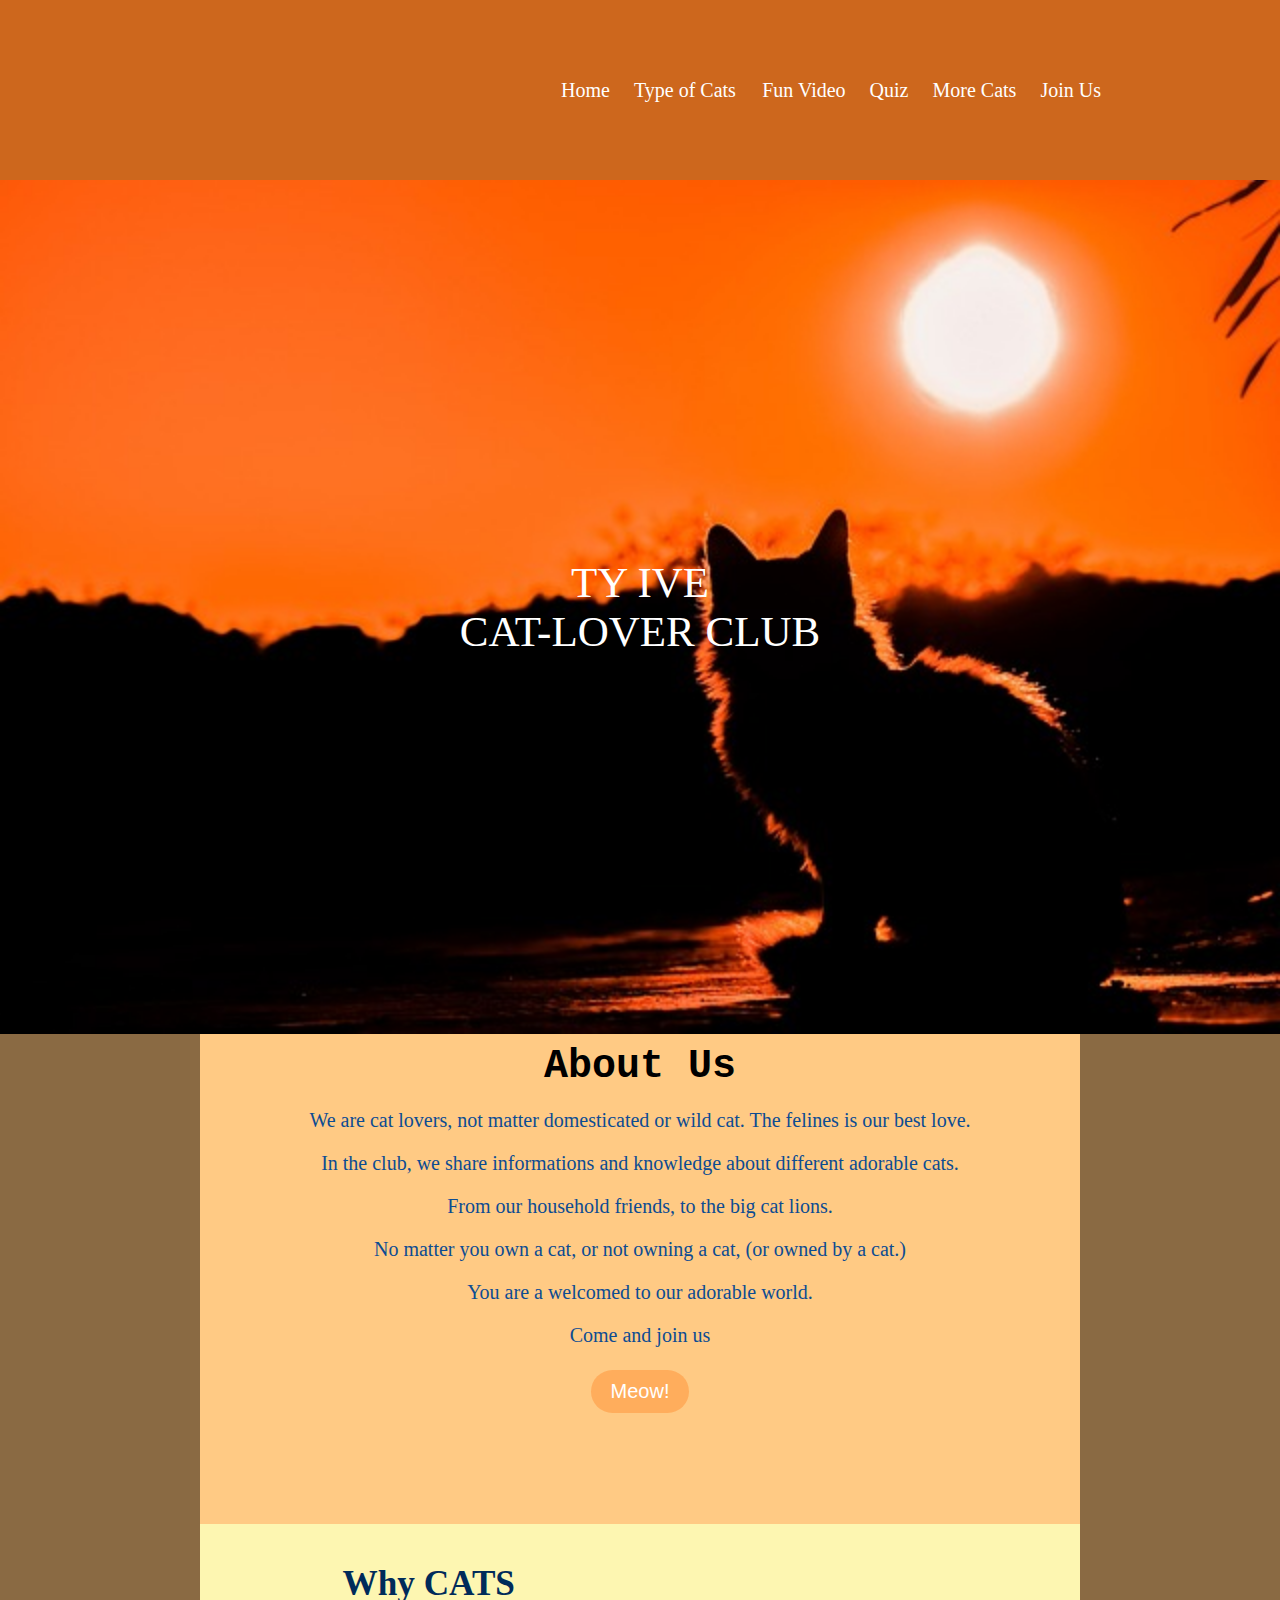
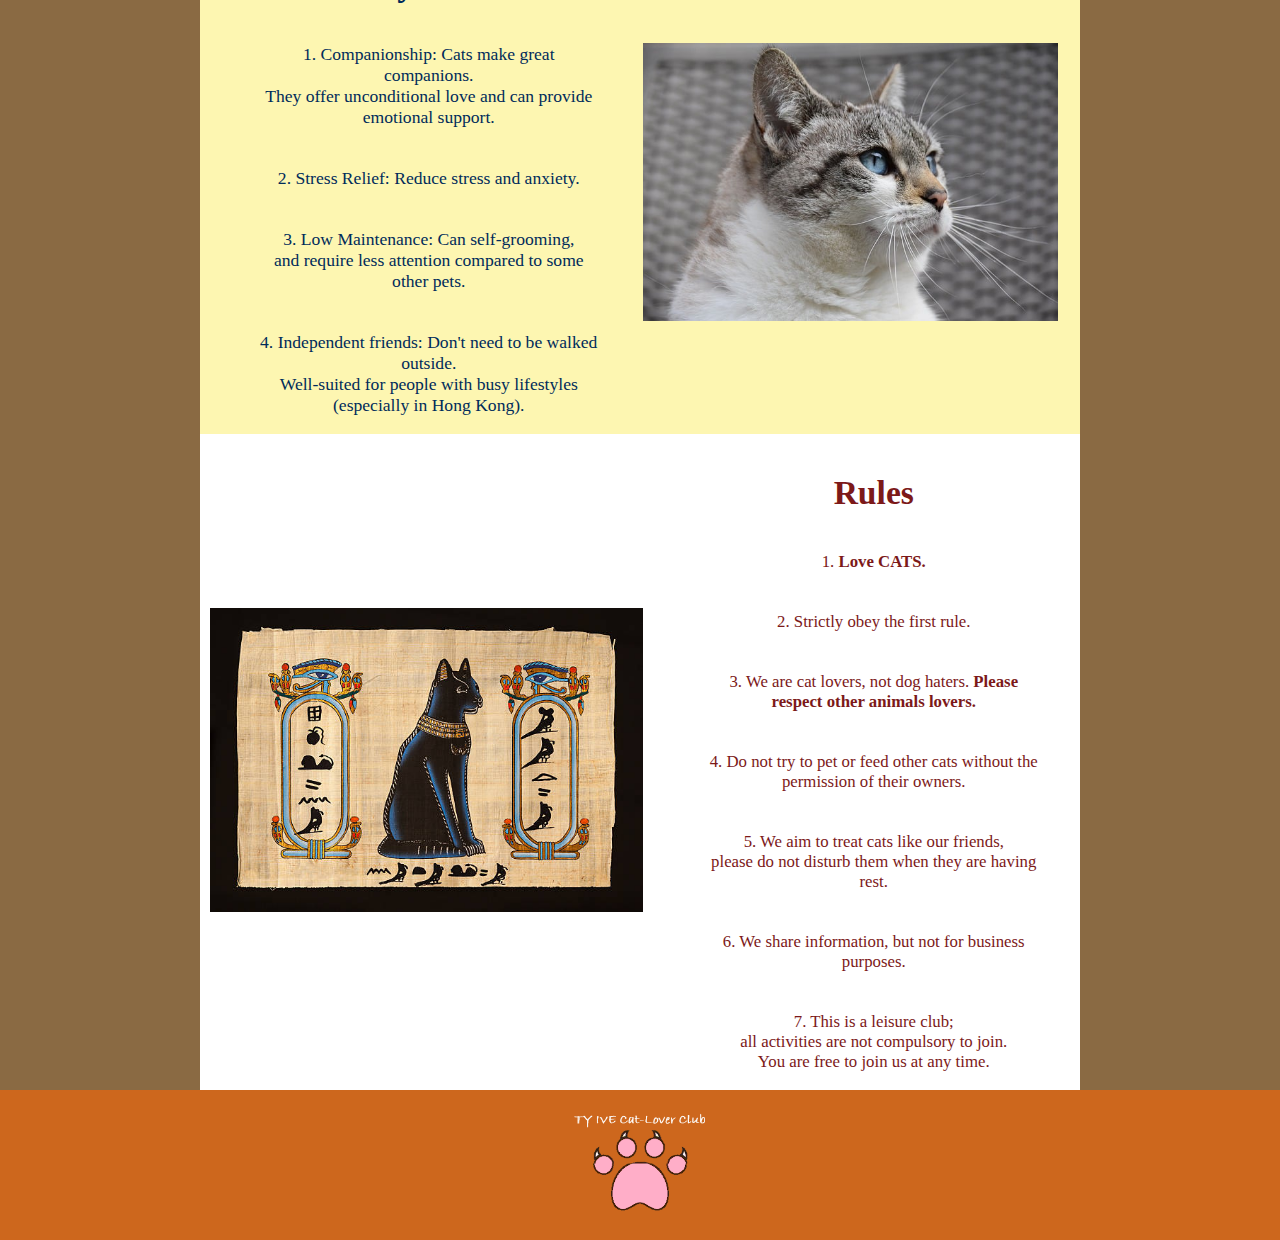
<file: index.html>
<!DOCTYPE html>
<!-- Wong Siu Lun 230503773 ITP114116 1b-->
<!-- LAST MODIFY: 23/4/2024 -->

<!-- This is the Index Page of the TY IVE Cat-Lover Club -->

<html lang="en-US">
<head>
<!-- Head section -->
    <meta charset="utf-8" />
    <meta name="viewport" content="width=device-width" />
    <link rel="stylesheet" href="index.css" type="text/css">
    <title>IVE TY Cat Club Club</title>


 <!-- Google Analytics 代码 -->
    <script async src="https://www.googletagmanager.com/gtag/js?id=G-SFMXDYB8H0"></script>
    <script>
      window.dataLayer = window.dataLayer || [];
      function gtag(){dataLayer.push(arguments);}
      gtag('js', new Date());

      gtag('config', 'G-SFMXDYB8H0');
    </script>

</head>

<body>
<!-- Body section -->

<!-- Navigation Bar -->
<div class="navbar">
    <a href="index.html" ><img src="Photo/cat_claw_logo.png" class="navlogo" width="200" height="200"></a>
<ul>

<!-- Index of Navigation Bar -->
    <li><a href="index.html">Home</a></li>
    <li>
		<a href="typeOfCat_test.html">Type of Cats</a>
		<ul class="sub">
			<li><a href="typeOfCat_test.html#Homie">Homie</a></li>
			<li><a href="typeOfCat_test.html#Wild">Wild</a></li>
		</ul>
	</li>
    <li><a href="video.html">Fun Video</a></li>
	<li><a href="quiz.html">Quiz</a></li>
    <li><a href="usefullink_test.html">More Cats</a></li>
    <li><a href="form_test.html">Join Us</a></li>
	
</ul>
</div>

<!-- Function for the "top" button -->

<button onclick="topFunction()" id="scroll" title="Go to top">Top </button>
<script>
let mybutton = document.getElementById("scroll");
window.onscroll = function() {scrollFunction()};

function scrollFunction(){
    if (document.body.scrollTop >30 ||document.documentElement.scrollTop >30) {
        mybutton.style.display = "block";
    } else {
        mybutton.style.display = "none";
    }
}
function topFunction(){
    document.documentElement.scrollTop = 0; 
}

</script>
<div id="flex-container">

<!-- Title of the TY Cat Lover Club -->
<div class="header">
    <img src="Photo/index4.jpg" width="79%" >
    <div class="centered"> TY IVE<br>CAT-LOVER CLUB</div>

</div>

<!-- Main Body -->
<div class="main">


<!-- Introduction of TY CAT Club -->
<div class="aboutus" >
<div class="header1" >	
		<h2>About Us</h2>
		<p>We are cat lovers, not matter domesticated or wild cat. The felines is our best love.</p>
		<p>In the club, we share informations and knowledge about different adorable cats.</p>
		<p>From our household friends, to the big cat lions.</p>
		<p>No matter you own a cat, or not owning a cat, (or owned by a cat.)</p>
		<p>You are a welcomed to our adorable world.</p>
		<!-- Button Linked to the form_test.html -->
		<p>Come and join us <br><br><a href="form_test.html" ><button> Meow!</button></a></p>
</div>	

<!-- Show the Picture of a Pallas Cat with Quote -->
<div class="header2">
	<img src="Photo/pallas3.jpg" width="79%" >
	
</div>
</div>	

<!-- Reasons for Loving Cats -->
<div class="why">
    <div class="text">
    <h1><p>Why CATS</p></h1>
    <p>1. Companionship: Cats make great companions. <br>They offer unconditional love and can provide emotional support.</p>
    <p>2. Stress Relief: Reduce stress and anxiety.</p>
    <p>3. Low Maintenance: Can self-grooming,<br> and require less attention compared to some other pets. </p>
	<p>4. Independent friends: Don't need to be walked outside. <br>Well-suited for people with busy lifestyles (especially in Hong Kong).</p>
	<br>
    </div>
	 <div>
        <img src="Photo/european_cat.jpg" width="100%" height="20%">   
    </div>
</div>

<!-- Rules for the Club -->
<div class="rules">
    <div>
        <img src="Photo/egypt.jpg" width="100%" height="20%">   
    </div>
    <div class="text">
    <h1><p>Rules</p></h1>
    <p>1. <b>Love CATS. </b></p>
    <p>2. Strictly obey the first rule. </p>
    <p>3. We are cat lovers, not dog haters.  <b>Please respect other animals lovers. </b></p>
	<p>4. Do not try to pet or feed other cats without the permission of their owners.</p>
	<p>5. We aim to treat cats like our friends, <br>please do not disturb them when they are having rest.</p>
	<p>6. We share information, but not for business purposes.</p>
	<p>7. This is a leisure club; <br>all activities are not compulsory to join. <br>You are free to join us at any time.</p>
	<br>
    </div>
</div>

<!-- Only shows up under screen width of 900px, Button Linked to the form_test.html -->
<div class="joinus">
    <h2>Join Us</h2><br>
    <a href="joinus_test.html"><button>Meow!</button></a>
</div>
</div>

<!-- Footer -->
<div class="footer">
    <img src="Photo/cat_claw_logo.png" class="navlogo" width="140" height="140"></a>
</div>
</div>
</div>
</body>
</html>
</file>
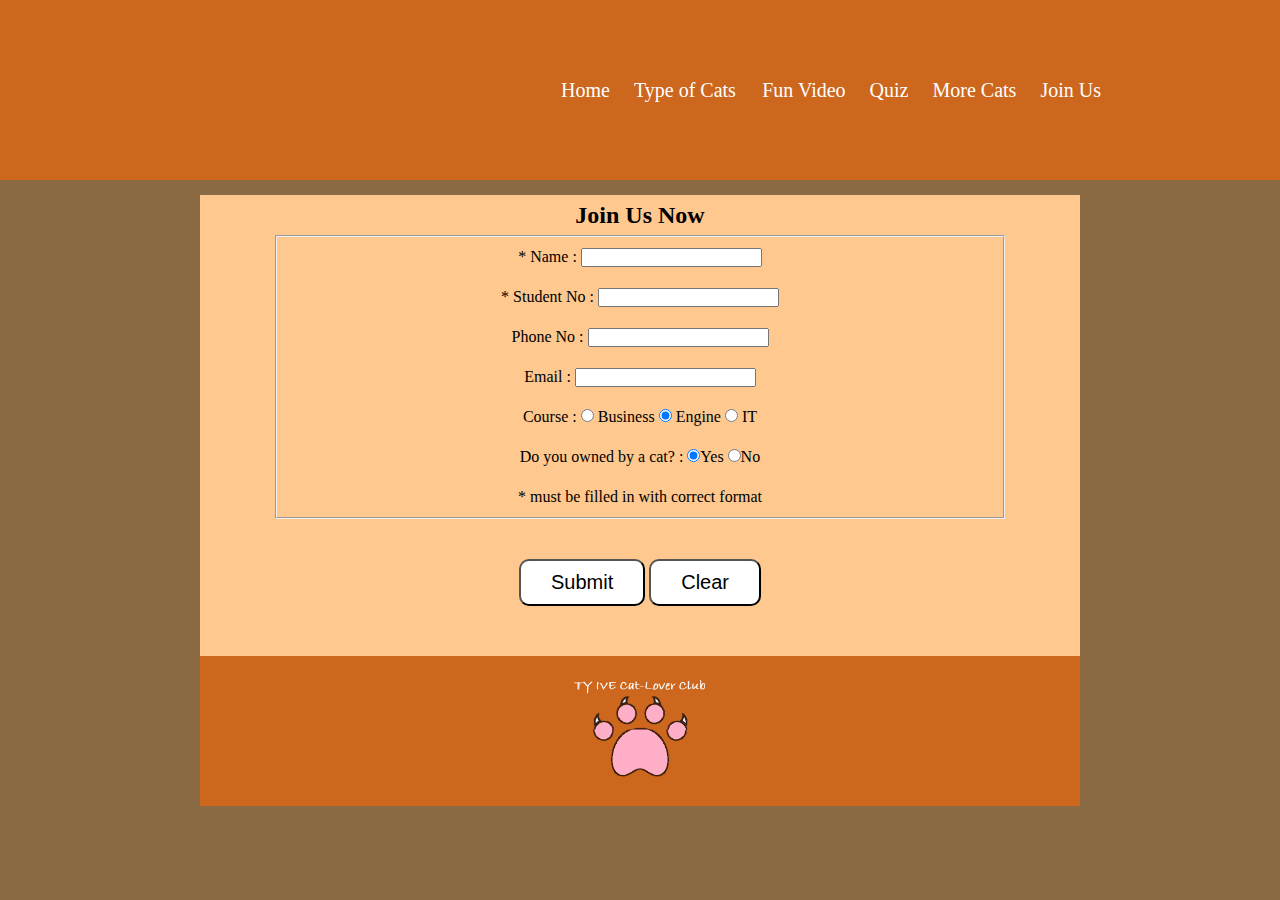
<file: form_test.html>
<!DOCTYPE html>
<!-- Wong Siu Lun 230503773 ITP114116 1b-->
<!-- LAST MODIFY: 23/4/2024 -->


<!-- This is the Membbership form of the TY IVE Cat-Lover Club -->




<html lang="en-US">
<head>
<!-- Head section -->
    <meta charset="utf-8" />
    <meta name="viewport" content="width=device-width" />
    <link rel="stylesheet" href="content_test.css" type="text/css">
	<title>Join Us</title>
 <!-- Google Analytics 代码 -->
    <script async src="https://www.googletagmanager.com/gtag/js?id=G-SFMXDYB8H0"></script>
    <script>
      window.dataLayer = window.dataLayer || [];
      function gtag(){dataLayer.push(arguments);}
      gtag('js', new Date());

      gtag('config', 'G-SFMXDYB8H0');
    </script>
</head>

<body>
<!-- Body section -->

<!-- Navigation Bar -->
<div class="navbar">
    <a href="index.html"><img src="Photo/cat_claw_logo.png" class="navlogo" width="200" height="200"></a>
<ul>

<!-- Index of Navigation Bar -->
    <li><a href="index.html">Home</a></li>
    <li>
		<a href="typeOfCat_test.html">Type of Cats</a>
		<ul class="sub">
			<li><a href="typeOfCat_test.html#Homie">Homie</a></li>
			<li><a href="typeOfCat_test.html#Wild">Wild</a></li>
		</ul>
	</li>
    <li><a href="video.html">Fun Video</a></li>
	<li><a href="quiz.html">Quiz</a></li>
    <li><a href="usefullink_test.html">More Cats</a></li>
    <li><a href="form_test.html">Join Us</a></li>
	
</ul>
</div>

<!-- Function for the "top" button -->
<button onclick="topFunction()" id="scroll" title="Go to top">Top</button>
<script>
let mybutton = document.getElementById("scroll");
window.onscroll = function() {scrollFunction()};

function scrollFunction(){
    if (document.body.scrollTop >30 ||document.documentElement.scrollTop >30) {
        mybutton.style.display = "block";
    } else {
        mybutton.style.display = "none";
    }
}
function topFunction(){
    document.documentElement.scrollTop = 0; 
}
</script>

<!-- Main Body -->
<div class="main">


<!-- Membership Application form -->
<div class="form" >
    <h2>Join Us Now</h2>
    <form method="post" enctype="multipart/form-data" onsubmit="return validateForm()">
        <fieldset>
		
		<!-- Name required, must be start with Capital Letter -->
         * Name :
        <input type="text" name="studentname" pattern="^[A-Z][A-Za-z ]*$" required="required"/><br/>
		
		<!-- Student no. required, must be start with 1 or 2 -->
        * Student No :
        <input type="text" id="studentno" name="studentno" pattern="[1-2][0-9]{7}" maxlength="8" required="required"/><br/>
		
		<!-- Phone no. must be 8 digit -->
        Phone No :
        <input type="tel" name="phoneno" pattern="[0-9]{8}"  /><br/>
		
		
		<!-- Email must have "@" -->
        Email :
        <input type="email" name="email" /><br>
        Course :
		<input type="radio" name="course" value="BA" /> Business
		<input type="radio" name="course" value="ENG" checked="checked" /> Engine
        <input type="radio" name="course" value="IT"  /> IT
    
        <br />
        
		<!-- Radio Button Selection -->
        Do you owned by a cat? :
        <input name="own" type="radio" value="Y" checked="checked"/>Yes
        <input name="own" type="radio" value="N"/>No<br>
		
		* must be filled in with correct format
        </fieldset><br>

        <div class="button">
        <input type="submit" value="Submit" /> 
	    <input type="reset" value="Clear" />
        </div>
    </form>
</div>

<!-- Footer -->
<div class="footer">
    <img src="Photo/cat_claw_logo.png" class="navlogo" width="140" height="140"></a>
</div>
</div>
</body>
</html>
</file>
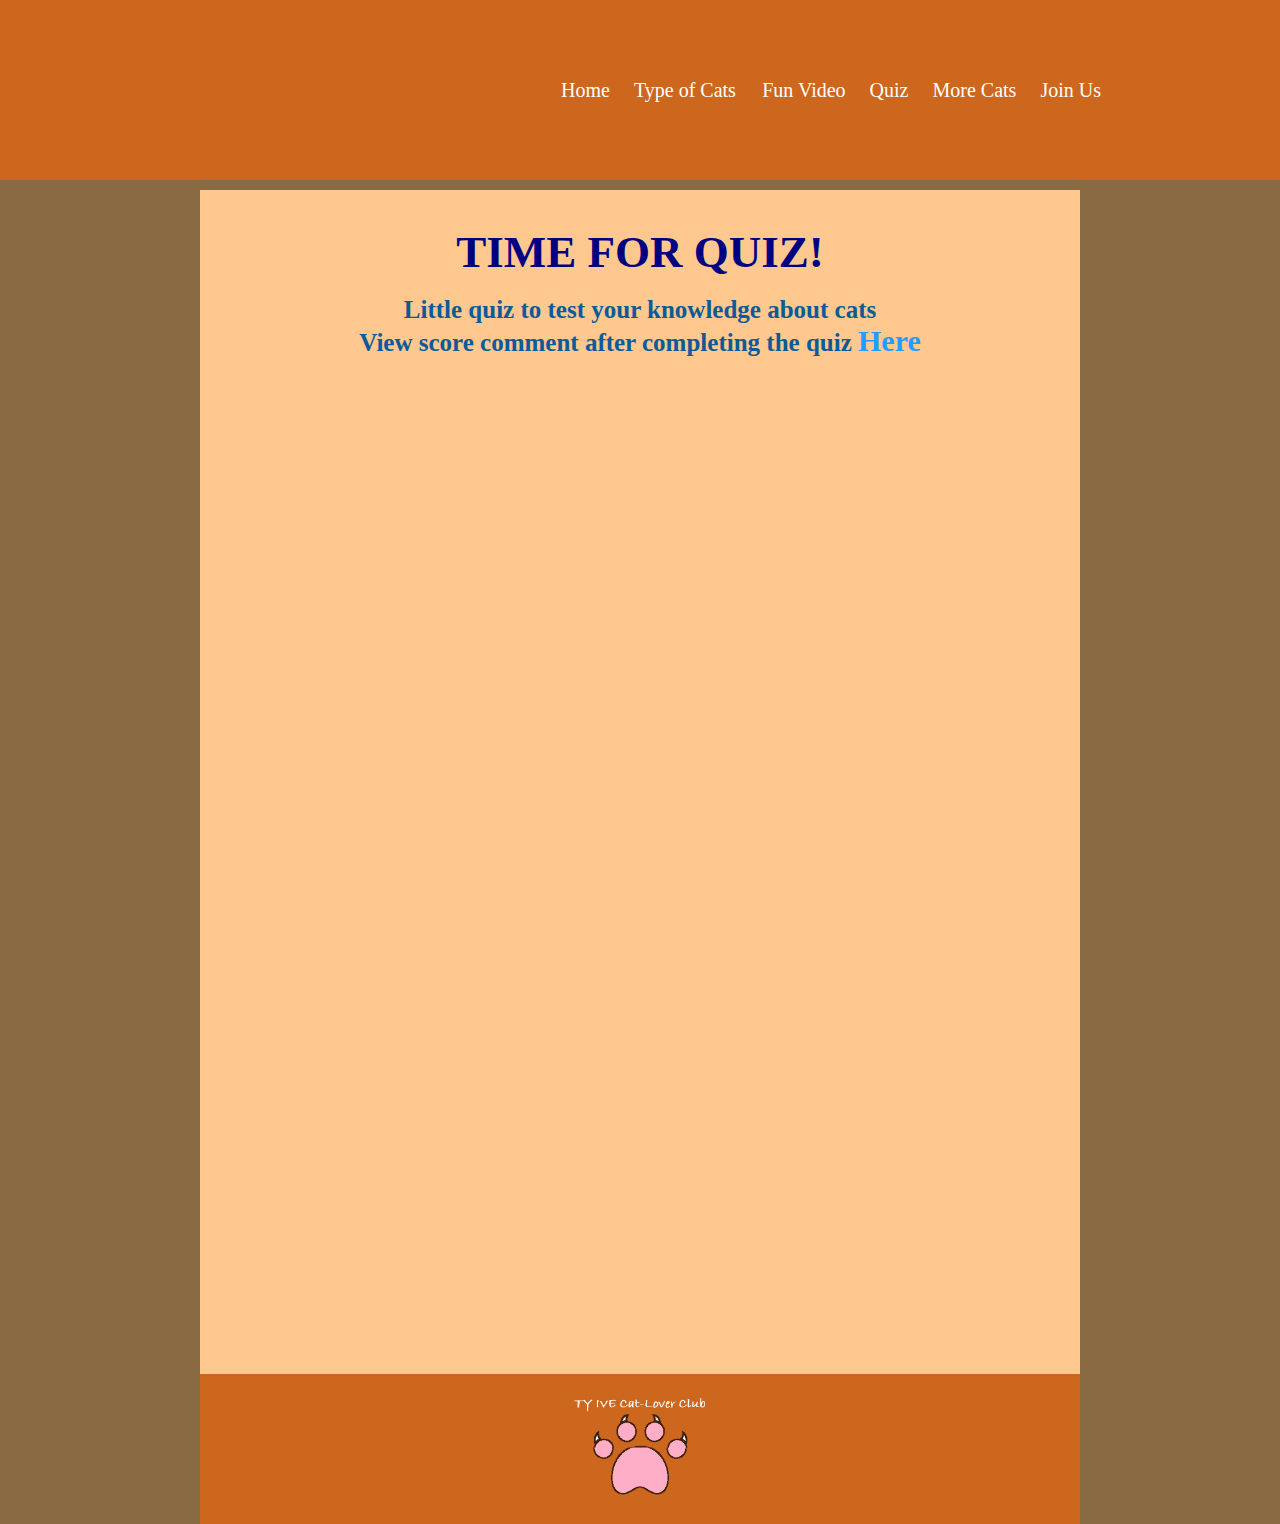
<file: quiz.html>
<!DOCTYPE html>
<!-- Wong Siu Lun 230503773 ITP114116 1b-->
<!-- LAST MODIFY: 23/4/2024 -->

<!-- This is the Quiz Page of the TY IVE Cat-Lover Club -->

<html lang="en-US">
<head>
<!-- Head section -->

    <meta charset="utf-8" />
    <meta name="viewport" content="width=device-width" />
    <link rel="stylesheet" href="content_test.css" type="text/css">
	<title>Cat Quiz</title>
 <!-- Google Analytics 代码 -->
    <script async src="https://www.googletagmanager.com/gtag/js?id=G-SFMXDYB8H0"></script>
    <script>
      window.dataLayer = window.dataLayer || [];
      function gtag(){dataLayer.push(arguments);}
      gtag('js', new Date());

      gtag('config', 'G-SFMXDYB8H0');
    </script>
</head>

<body>
<!-- Body section -->

<!-- Navigation Bar -->
<div class="navbar">
    <a href="index.html"><img src="Photo/cat_claw_logo.png" class="navlogo" width="200" height="200"></a>
<ul>
<!-- Index of Navigation Bar -->
    <li><a href="index.html">Home</a></li>
    <li>
		<a href="typeOfCat_test.html">Type of Cats</a>
		<ul class="sub">
			<li><a href="typeOfCat_test.html#Homie">Homie</a></li>
			<li><a href="typeOfCat_test.html#Wild">Wild</a></li>
		</ul>
	</li>
    <li><a href="video.html">Fun Video</a></li>
	<li><a href="quiz.html">Quiz</a></li>
    <li><a href="usefullink_test.html">More Cats</a></li>
    <li><a href="form_test.html">Join Us</a></li>
	
</ul>
</div>

<!-- Function for the "top" button -->
<button onclick="topFunction()" id="scroll" title="Go to top">Top</button>
<script>
let mybutton = document.getElementById("scroll");
window.onscroll = function() {scrollFunction()};

function scrollFunction(){
   if (document.body.scrollTop >30 ||document.documentElement.scrollTop >30) {
        mybutton.style.display = "block";
    } else {
        mybutton.style.display = "none";
    }
}
function topFunction(){
    document.documentElement.scrollTop = 0; 
}
</script>

<!-- Main Body -->
<div class="main">


<!-- Heading of the Quiz Page -->
<div class="quiz_heading" >
<br>
<br>
<h1>TIME FOR QUIZ!</h1><br>
	<h2><p>Little quiz to test your knowledge about cats</p></h2>
	<!-- Link for connecting the comment of the quiz -->
	<h2><p>View score comment after completing the quiz <a href="quiz_comment.html" >Here</a></p></h2>
	<br>
<br>
</div>

<!-- Quiz Page Lined to the Google Form Quiz -->
<div class="quiz" >
	<img src="Photo/Sphynx1.jpg" width="30%"> 
    <iframe src="https://docs.google.com/forms/d/e/1FAIpQLSdaKGRO80M209IAYlYd0XAY9alnlBDsNF0vNC89hnEavdV0IQ/viewform?embedded=true" width="540" height="960" frameborder="0" marginheight="0" marginwidth="0">loading…</iframe>
	<img src="Photo/Sphynx2.jpg" width="30%"> 
</div>


<!-- Footer -->
<div class="footer">
    <img src="Photo/cat_claw_logo.png" class="navlogo" width="140" height="140"></a>
</div>
</div>
</body>
</html>
</file>
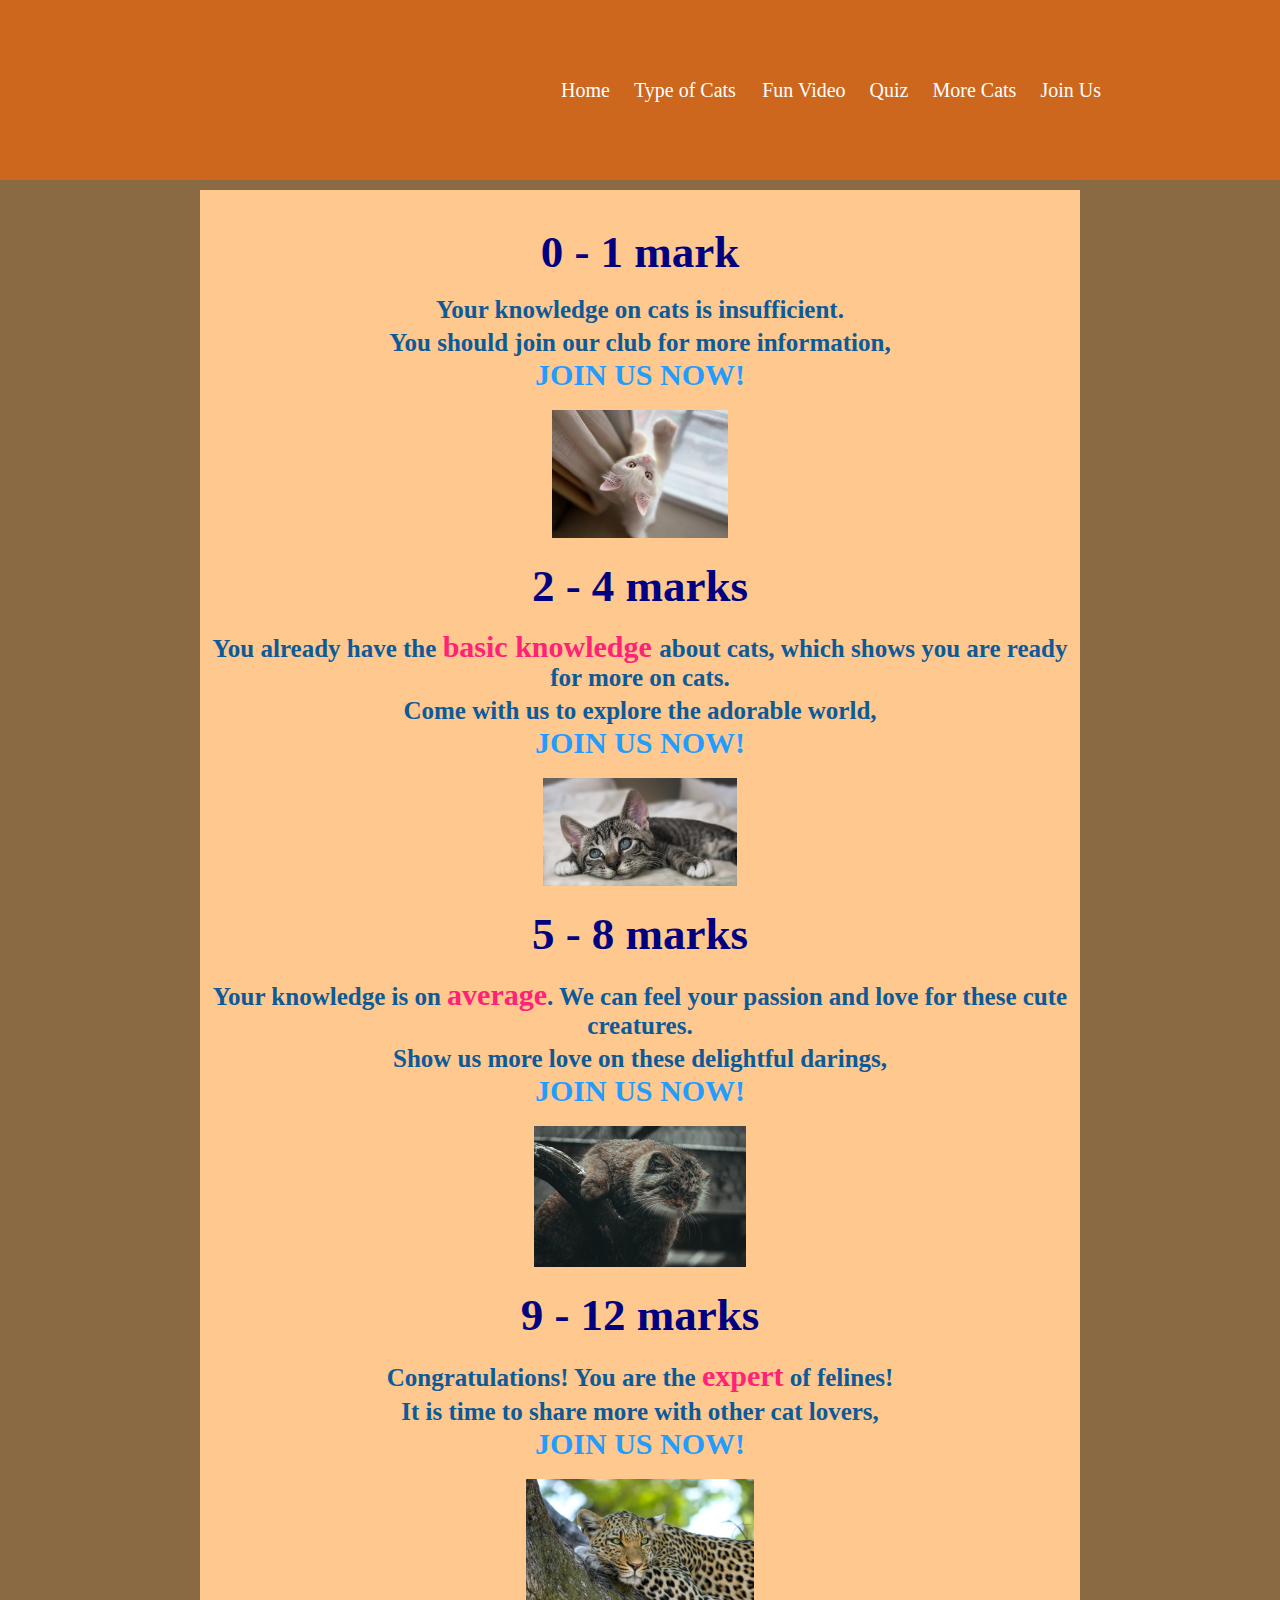
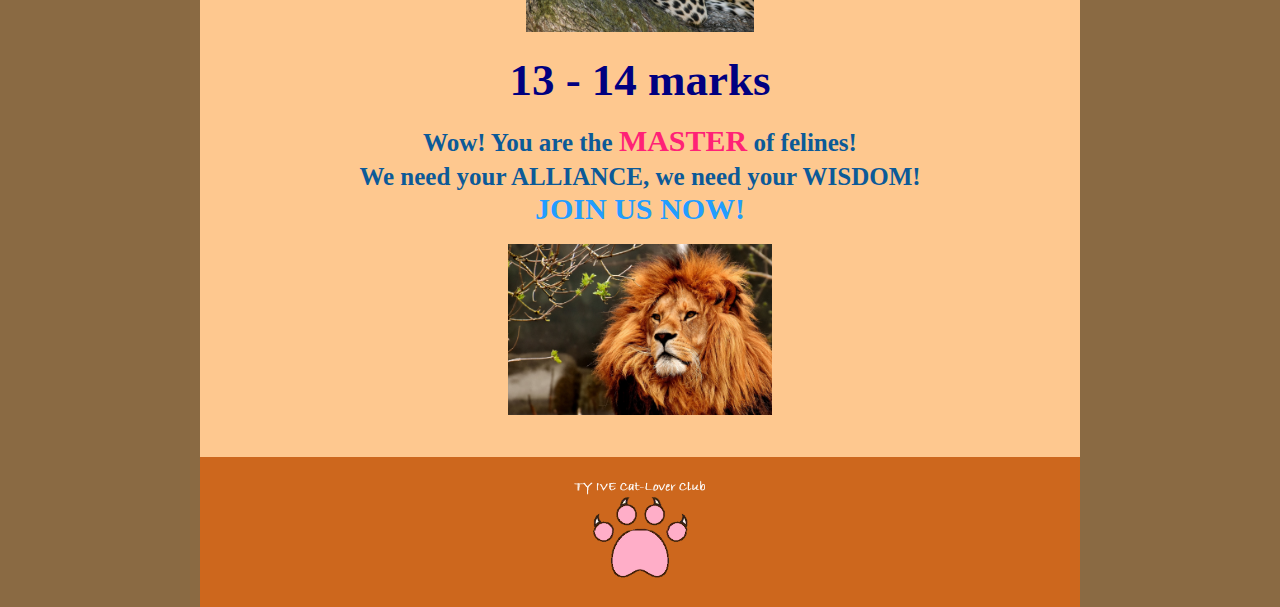
<file: quiz_comment.html>
<!DOCTYPE html>
<!-- Wong Siu Lun 230503773 ITP114116 1b-->
<!-- LAST MODIFY: 23/4/2024 -->


<!-- This is the Comment for Quiz Score Page of the TY IVE Cat-Lover Club -->


<html lang="en-US">
<head>
<!-- Head section -->
    <meta charset="utf-8" />
    <meta name="viewport" content="width=device-width" />
    <link rel="stylesheet" href="content_test.css" type="text/css">
	<title>Cat Quiz</title>
 <!-- Google Analytics 代码 -->
    <script async src="https://www.googletagmanager.com/gtag/js?id=G-SFMXDYB8H0"></script>
    <script>
      window.dataLayer = window.dataLayer || [];
      function gtag(){dataLayer.push(arguments);}
      gtag('js', new Date());

      gtag('config', 'G-SFMXDYB8H0');
    </script>
</head>

<body>
<!-- Body section -->

<!-- Navigation Bar -->
<div class="navbar">
    <a href="index.html"><img src="Photo/cat_claw_logo.png" class="navlogo" width="200" height="200"></a>
<ul>

<!-- Index of Navigation Bar -->
    <li><a href="index.html">Home</a></li>
    <li>
		<a href="typeOfCat_test.html">Type of Cats</a>
		<ul class="sub">
			<li><a href="typeOfCat_test.html#Homie">Homie</a></li>
			<li><a href="typeOfCat_test.html#Wild">Wild</a></li>
		</ul>
	</li>
    <li><a href="video.html">Fun Video</a></li>
	<li><a href="quiz.html">Quiz</a></li>
    <li><a href="usefullink_test.html">More Cats</a></li>
    <li><a href="form_test.html">Join Us</a></li>
	
</ul>
</div>

<!-- Function for the "top" button -->
<button onclick="topFunction()" id="scroll" title="Go to top">Top</button>
<script>
let mybutton = document.getElementById("scroll");
window.onscroll = function() {scrollFunction()};

function scrollFunction(){
    if (document.body.scrollTop >30 ||document.documentElement.scrollTop >30) {
        mybutton.style.display = "block";
    } else {
        mybutton.style.display = "none";
    }
}
function topFunction(){
    document.documentElement.scrollTop = 0; 
}
</script>

<!-- Main Body -->
<div class="main">

<!-- Quiz Score Comment -->
<div class="quiz_heading" >
<br>
<br>
<h1>0 - 1 mark</h1><br>
	<h2><p>Your knowledge on cats is insufficient.</p></h2>
	<h2><p>You should join our club for more information, <a href="form_test.html"><br> JOIN US NOW!</a></p></h2>
	<br><img src="Photo/kitten.jpg" width="20%" >
<br>
<br>
<h1>2 - 4 marks</h1><br>
	<h2><p>You already have the <b>basic knowledge </b>about cats, which shows you are ready for more on cats.</p></h2>
	<h2><p>Come with us to explore the adorable world,<a href="form_test.html"><br> JOIN US NOW!</a></p></h2>
	<br><img src="Photo/young.jpg" width="22%" >
<br><br>
<h1>5 - 8 marks</h1><br>
	<h2><p>Your knowledge is on <b>average</b>. We can feel your passion and love for these cute creatures. </p></h2>
	<h2><p>Show us more love on these delightful darings,<a href="form_test.html"><br> JOIN US NOW!</a></p></h2>
	<br><img src="Photo/pallas2.jpg" width="24%" >
<br><br>
<h1>9 - 12 marks</h1><br>
	<h2><p>Congratulations! You are the <b>expert</b> of felines!</p></h2>
	<h2><p>It is time to share more with other cat lovers,<a href="form_test.html"><br> JOIN US NOW!</a></p></h2>
	<br><img src="Photo/leopard.jpg" width="26%" >
<br><br>
<h1>13 - 14 marks</h1><br>
	<h2><p>Wow! You are the <b>MASTER</b> of felines!</p></h2>
	<h2><p>We need your ALLIANCE, we need your WISDOM!<a href="form_test.html"><br> JOIN US NOW!</a></p></h2>
	<br><img src="Photo/lion.jpg" width="30%" >
<br><br>
</div>

<!-- Footer -->
<div class="footer">
    <img src="Photo/cat_claw_logo.png" class="navlogo" width="140" height="140"></a>
</div>
</div>
</body>
</html>
</file>
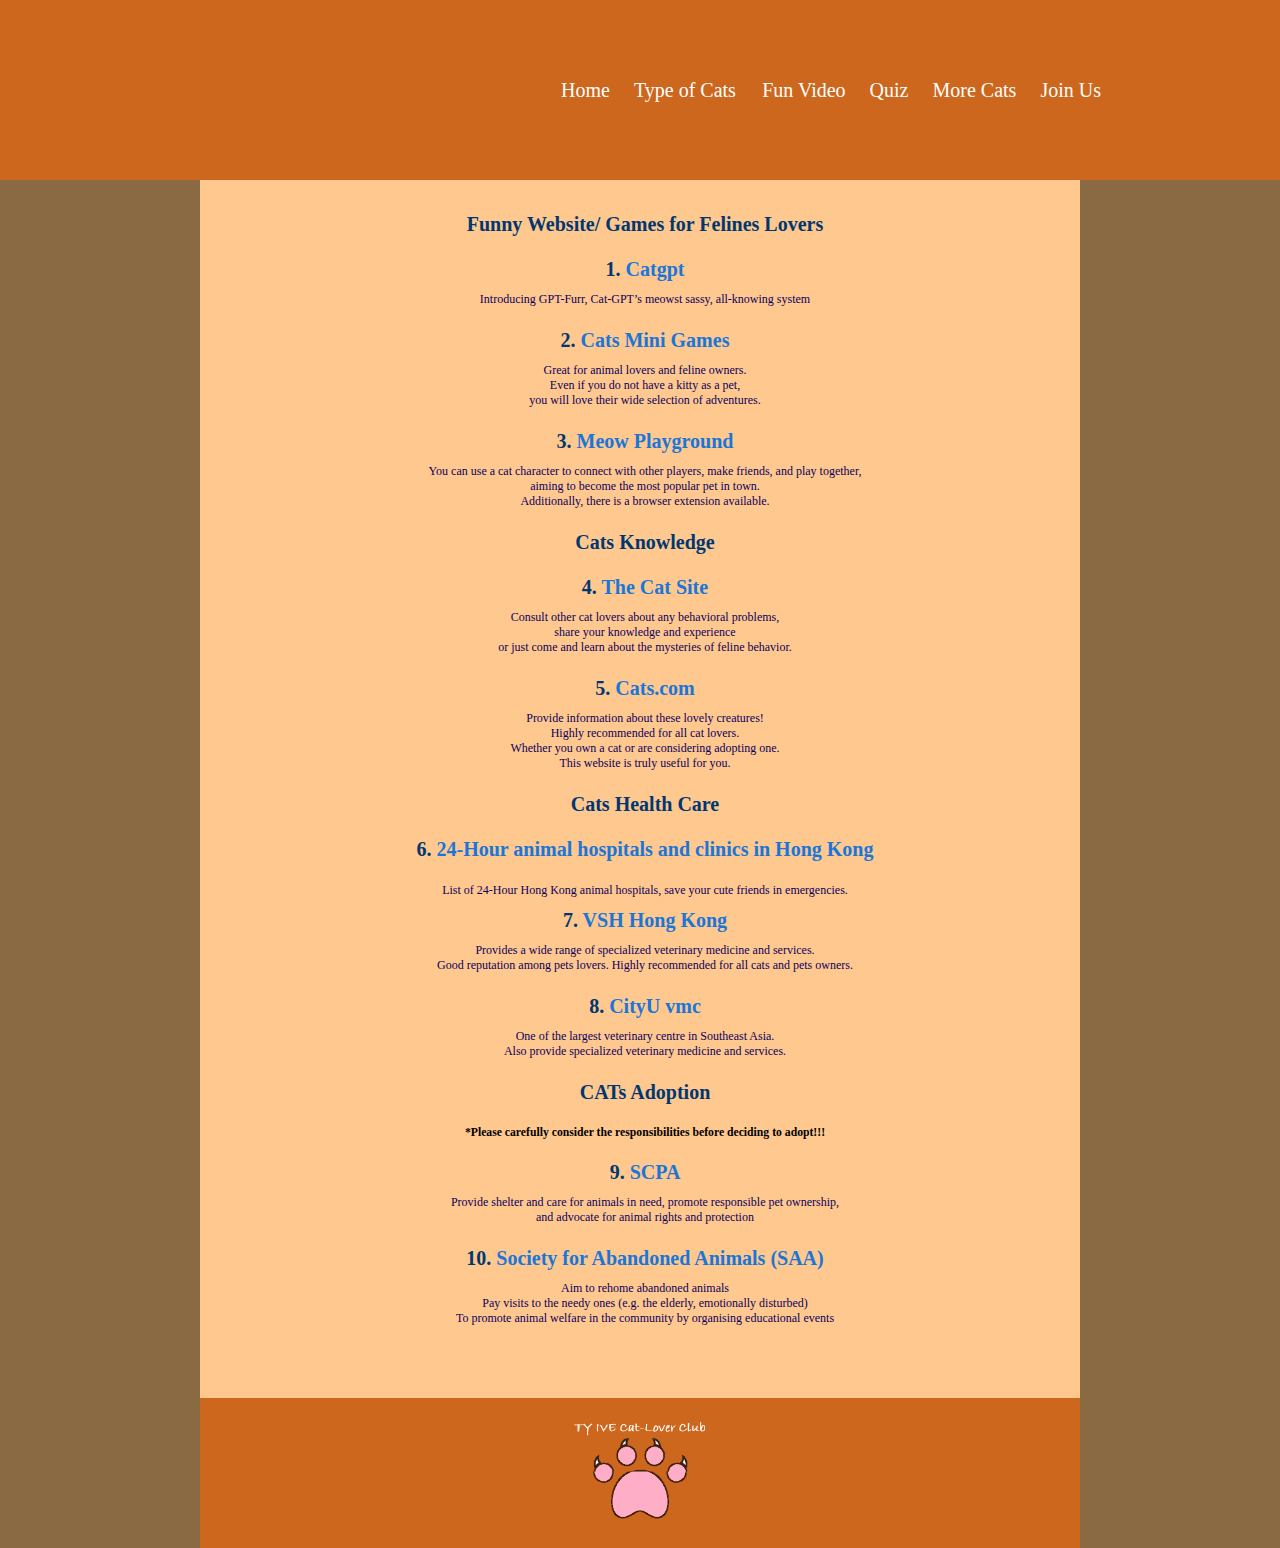
<file: usefullink_test.html>
<!DOCTYPE html>
<!-- Wong Siu Lun 230503773 ITP114116 1b-->
<!-- LAST MODIFY: 23/4/2024 -->


<!-- This is the Page for the Recommended Website of the TY IVE Cat-Lover Club -->




<html lang="en-US">
<head>
<!-- Head section -->
    <meta charset="utf-8" />
    <meta name="viewport" content="width=device-width" />
    <link rel="stylesheet" href="content_test.css" type="text/css">
	
	<title>Useful links</title>
 <!-- Google Analytics 代码 -->
    <script async src="https://www.googletagmanager.com/gtag/js?id=G-SFMXDYB8H0"></script>
    <script>
      window.dataLayer = window.dataLayer || [];
      function gtag(){dataLayer.push(arguments);}
      gtag('js', new Date());

      gtag('config', 'G-SFMXDYB8H0');
    </script>
</head>

<body>

<!-- Body section -->

<!-- Navigation Bar -->
<div class="navbar">
    <a href="index.html"><img src="Photo/cat_claw_logo.png" class="navlogo" width="200" height="200"></a>
<ul>
<!-- Index of Navigation Bar -->
    <li><a href="index.html">Home</a></li>
    <li>
		<a href="typeOfCat_test.html">Type of Cats</a>
		<ul class="sub">
			<li><a href="typeOfCat_test.html#Homie">Homie</a></li>
			<li><a href="typeOfCat_test.html#Wild">Wild</a></li>
		</ul>
	</li>
    <li><a href="video.html">Fun Video</a></li>
	<li><a href="quiz.html">Quiz</a></li>
    <li><a href="usefullink_test.html">More Cats</a></li>
    <li><a href="form_test.html">Join Us</a></li>
	
</ul>
</div>

<!-- Function for the "top" button -->
<button onclick="topFunction()" id="scroll" title="Go to top">Top</button>
<script>
let mybutton = document.getElementById("scroll");
window.onscroll = function() {scrollFunction()};

function scrollFunction(){
    if (document.body.scrollTop >30 ||document.documentElement.scrollTop >30) {
        mybutton.style.display = "block";
    } else {
        mybutton.style.display = "none";
    }
}
function topFunction(){
    document.documentElement.scrollTop = 0; 
}
</script>

<!-- Main Body -->
<div class="main">

<!-- Show Categories, Type, Hyperlink of Recommended Websites-->
<div class="page">
<br>
<br>
<br>
    <h2>Funny Website/ Games for Felines Lovers</h2><br><br>
	<img src="Photo/smart_cat.jpg" > 
    <h2>1.<a href="https://www.cat-gpt.com/"> Catgpt</h2></a><br>
    <p>Introducing GPT-Furr, Cat-GPT’s meowst sassy, all-knowing system</p><br><br>

	
    <h2>2.<a href="https://poki.com/en/cats"> Cats Mini Games</h2></a><br>
    <p>Great for animal lovers and feline owners. <br>Even if you do not have a kitty as a pet, <br>you will love their wide selection of adventures. </p><br><br>
	
	<h2>3.<a href="https://www.meowplayground.com/"> Meow Playground</h2></a><br>
    <p>You can use a cat character to connect with other players, make friends, and play together, <br>aiming to become the most popular pet in town.
	<br>Additionally, there is a browser extension available.</p><br><br>
	<img src="Photo/knowledge.png" width="100%" height="auto"> 
	<h2>Cats Knowledge</h2><br><br>
	<h2>4.<a href="https://thecatsite.com/"> The Cat Site</h2></a><br>
    <p>Consult other cat lovers about any behavioral problems, <br>share your knowledge and experience <br>or just come and learn about the mysteries of feline behavior.</p><br><br>
	
	<h2>5.<a href="https://cats.com/"> Cats.com</h2></a><br>
    <p>Provide information about these lovely creatures! <br>Highly recommended for all cat lovers. <br>Whether you own a cat or are considering adopting one. <br>This website is truly useful for you.</p><br><br>
	
	<h2>Cats Health Care</h2><br><br>
	
	<h2>6.<a href="https://www.onedegree.hk/zh-hk/blog/pet-classroom/24-hour-animal-hospitals-and-clinics"> 24-Hour animal hospitals and clinics in Hong Kong</h2></a><br><br>
    <p>List of 24-Hour Hong Kong animal hospitals, save your cute friends in emergencies. </p><br>
	<img src="Photo/vet.jpg" width="100%" height="auto"> 
	<h2>7.<a href="https://www.vsh.com.hk/en-tw"> VSH Hong Kong</h2></a><br>
    <p>Provides a wide range of specialized veterinary medicine and services. <br>Good reputation among pets lovers. Highly recommended for all cats and pets owners.</p><br><br>
	
	<h2>8.<a href="https://cityuvmc.com.hk/en/home/"> CityU vmc</h2></a><br>
    <p>One of the largest veterinary centre in Southeast Asia. <br>Also provide specialized veterinary medicine and services.</p><br><br>
	<img src="Photo/adopt.png" width="30%" height="auto" > 
	<h2>CATs Adoption</h2><br><br>
	<h3>*Please carefully consider the responsibilities before deciding to adopt!!!</h3><br><br>
	
	<h2>9.<a href="https://www.spca.org.hk/zh-hant/"> SCPA</h2></a><br>
    <p>Provide shelter and care for animals in need, promote responsible pet ownership, <br>and advocate for animal rights and protection</p><br><br>
	
	<h2>10.<a href="https://www.saa.org.hk/en/index.php"> Society for Abandoned Animals (SAA)</h2></a><br>
    <p>Aim to rehome abandoned animals <br>Pay visits to the needy ones (e.g. the elderly, emotionally disturbed)<br>To promote animal welfare in the community by organising educational events</p><br><br>
	
	
</div>

<!-- Footer -->
<div class="footer">
    <img src="Photo/cat_claw_logo.png" class="navlogo" width="140" height="140">
</div>
</div>

</body>
</html>
</file>
<file: index.css>
/*Wong Siu Lun 230503773 ITP114116 1b */
/*LAST MODIFY: 23/4/2024*/

/*This is the css for the index.html*/


/*Styles for the All Default Value */
*{
    margin: 0 ;
    padding: 0;
    box-sizing: border-box;
}

html{
    font-family: Comic Sans MS;
	background-color: #C37F2F;
}

a{
    text-decoration: none;
}



/*Order of the Content of the container in Index */
.navbar { order: 1; }
.header { order: 2;}
.aboutus { order: 3; width: 100%; height:500px; }
.why{ order: 4; }
.rules{ order: 5; }
.joinus { order: 7; width: 100%; }
.footer { order: 8;  }



/*Styles for the Navigation Bar */
.navbar{
    display: flex ;
    background-color: #cd671d ;
    justify-content: space-around ;
	height: 180px;
}


.navbar ul{
    display: flex ;
    align-items: center ;
}

.navbar li{
    list-style: none;
    margin-left: 1.5rem;
}

.navbar a{
    font-size: 20px;
    color: white;
}

.navbar a:hover{
    color: #B1E3FD;
	
}

.navbar img{
    max-width: 100%;
    max-height: 100%;
}
.navbar .sub a{
  font-size: 12px;
}
.navbar .sub {
   font-size: 10px;
  top: 5px;
  position: relative;
}

/*li is for the List of typeOfCathtml hyperlink, connect to the hoime cats or the wild cats anchor*/
.navbar  li:hover .sub {
  display: block;
}

.navbar .sub li{
  overflow: hidden;
  height: 0;
  transition: height 500ms;

 }
 
.navbar li:hover .sub li {
  height: 30px;
}
.flex-container { 
display: flex; flex-flow: row wrap; 
}



/*Styles for the "top" Button */
#scroll{
    display: none; 
    position: fixed; 
    bottom: 50px; 
    right: 50px; 
    z-index: 99; 
    border: none; 
    outline: none; 
    background-color: #6E696F; 
    color: white; 
    padding: 15px; 
    border-radius: 50%; 
    font-size: 15px; 
	font-family: Copperplate;
}

#scroll:hover {
	background-color: #055899;
	font-size: 16px;  
}


/*Styles for the Header (Big Title of the club) */
.header{
	width: 100%;
	height: 100%;
    position: relative ;
    text-align: center ;
    color: white ;
	margin-bottom: -10px;
	overflow: hidden;
	display: flex;
	justify-content: center;
	align-items: center;
}
.header img{
    width: 100%;
	height: 100%;
	overflow: cover;
}
.centered{
    position: absolute ;
    font-size: 60px;
    top: 50% ;
    left: 50% ;
    transform: translate(-50%, -50%) ;
}


/*Styles for the Introduction (aboutus) */
.aboutus{
	
	text-align: center;
    background-color: #FFCA84;
	
	display:flex;
	flex: 1;
	text-align: center ;
	font-size:20px;
}
.header1, .header2{
	flex:1;
}
.aboutus p{
    margin: 20px ;
	margin-bottom: 5px;
	color: #0D4C92;
}
.aboutus h2{
	margin-top: 20px;
	font-size: 40px;
	font-family: Courier New,Copperplate;
	
}

.aboutus button{
    background-color: #FFAD5C; 
    border: none;
    border-radius: 50px;
    color: white;
    padding: 10px 20px;
    display: inline-block;
    font-size: 20px;
    transition-duration: 0.5s;
}


.aboutus button:hover {
    background-color: black;
    color: white;
    transform: scale(1.1);
	font-size: 22px;
	background-color: #FC7E00; 
	font-weight: bold;
	cursor: pointer;

}

.header2 {
    background-color: black;
	position:relative;
	color: white;
	flex: 1;
}
.header2 img{
	display:block;
	width: 100%;
    height: 100%;
	
}

/*Styles for the main body */
.main{
	margin-left: 200px ;
	margin-right: 200px ;
	background-color:white;
}


/*Styles for the why part (Reasons for choosing cats) */
.why{
    display: grid ;
    align-items: center ;
    grid-template-columns: 3fr 3fr  ;
    column-gap: 5px ;
	background-color: #FDF6B1 ;
}
.why img{
	margin-top: 10px ;
    max-width: 95%;
    max-height: 80%;
}

.why p{
    color: #002B5A;
	font-size: 1.1em;
}


/*Styles for Regulation of the club */
.rules{
    display: grid ;
    align-items: center ;
    grid-template-columns: 3fr 3fr  ;
    column-gap: 5px ;
	margin-left: 10px ;
}



.rules img{
    max-width: 100%;
    max-height: 100%;
}

.rules p{
    color: #7C1919;
	font-size: 1.05em;
}


/*Styles for the text, in why part and aboutus part */
.text{
    font-size: 16px;
    padding-left: 20px;
    text-align: center;
}

.text p{
    margin: 40px ;
    margin-bottom: 0px;
}


/*Styles for the joinus part */
.joinus{
    text-align: center;
    background-color: #FFCA84;
    padding: 40px ;
	display:none;
	padding-top:-10px;
}

.joinus button{
    background-color: #FFAD5C; 
    border: none;
    border-radius: 30px;
    color: white;
    padding: 10px 20px;
    display: inline-block;
    font-size: 16px;
    transition-duration: 0.4s;
}

.joinus button:hover {
    background-color: #FC7E00;
    color: white;
    transform: scale(1.2);
	cursor: pointer;
}


/*Styles for the footer*/
.footer{
    padding: 10px 10px 0px 10px ;
    width: 100% ;
    height: 150px ;
  background-color: #cd671d;
}

.footer img{
    display: block ;
    margin-left: auto;
    margin-right: auto;
	height: 100%;
}





/*background color changes when screen size changes*/
@media only screen and (max-width: 2200px){

html{ height: auto; background-color: #292622; }
}
@media only screen and (max-width: 2100px){

html{ height: auto; background-color: #322E29; }
}
@media only screen and (max-width: 2000px){

html{ height: auto; background-color: #3B352E; }
}
@media only screen and (max-width: 1900px){

html{ height: auto; background-color: #473F35; }

}
@media only screen and (max-width: 1800px){

html{ height: auto; background-color: #4D4336; }
}@media only screen and (max-width: 1700px){

html{ height: auto; background-color: #594D3C; }
}



@media only screen and (max-width: 1600px){

html{ height: auto; background-color: #665641; }
.header2 { display: none; }
.aboutus {
	width: 100%;
	font-size:20px;
	padding-bottom:1px;
}
.centered{
    font-size: 43px;    
}
}

@media only screen and (max-width: 1500px){

html{ height: auto; background-color: #6E5A41; }
}

@media only screen and (max-width: 1400px){

html{ height: auto; background-color: #7D6343; }
}
@media only screen and (max-width: 1300px){
.navbar img{
    display: none;
}
html{ height: auto; background-color: #8A6A43; }
}
@media only screen and (max-width: 1200px){
.aboutus {
	width: 100%;
	font-size:15px;
	padding-bottom:1px;
}
html{ height: auto; background-color: #957043; }
}
@media only screen and (max-width: 1100px){

html{ height: auto; background-color: #A07542; }
}
@media only screen and (max-width: 1000px){

html{ height: auto; background-color: #A77840; }
}

@media only screen and (max-width: 900px){

html{ height: auto; background-color: #AF7B3D; }
}


/*Rescheduled of Index when the screen width become lowest*/
@media only screen and (max-width: 800px){
.centered{
    font-size: 20px;    
}

.aboutus {
	display: none;
}
.joinus {
    font-size: 10px;
	display:inline-block;
}
.rules {
	display:inline-block;
	margin-left: 0px ;
}
.why {
	display:inline-block;
	margin-top: 10px ;
}
.why img{
	margin-top: -20px ;
    max-width: 100%;
    max-height: 100%;
}
.text p{
    margin: 20px ;
	font-size: 10px;
}

html{ height: auto; background-color: #C37F2F; }
}

@media only screen and (max-width: 700px){

html{ height: auto; background-color: #D18329; }
}
@media only screen and (max-width: 600px) {

html{ height: auto; background-color: #DF851E; }
}

@media only screen and (max-width: 500px){

html{ height: auto; background-color: #E4861A; }
}

@media only screen and (max-width: 400px){

html{ height: auto; background-color: #EE8814; }
}

@media only screen and (max-width: 300px){

html{ height: auto; background-color: #F5880D; }
}

@media only screen and (max-width: 200px){

html{ height: auto; background-color: #FD8702; }
}
</file>
<file: content_test.css>
/*Wong Siu Lun 230503773 ITP114116 1b */
/*LAST MODIFY: 23/4/2024*/

/*This is the css for the typeOfCat_test.html   video.html   usefullink_test.html  quiz.html  quiz_comment.html */


/*Styles for the All Default Value */
*{
    margin: 0 ;
    padding: 0;
    box-sizing: border-box;
}

html{
    font-family: Comic Sans MS;
	background-color: #C37F2F;
}

a{
    text-decoration: none;
}


/*Styles for the Navigation Bar */
.navbar{
    display: flex ;
    background-color: #cd671d ;
    justify-content: space-around ;
	height: 180px;
}


.navbar ul{
    display: flex ;
    align-items: center ;
}

.navbar li{
    list-style: none;
    margin-left: 1.5rem;
}

.navbar a{
    font-size: 20px;
    color: white;
}

.navbar a:hover{
    color: #B1E3FD;
	
}

.navbar img{
    max-width: 100%;
    max-height: 100%;
}
.navbar .sub a{
  font-size: 12px;
}
.navbar .sub {
   font-size: 10px;
  top: 5px;
  position: relative;
}

/*li is for the List of typeOfCathtml hyperlink, connect to the hoime cats or the wild cats anchor*/
.navbar  li:hover .sub {
  display: block;
}

.navbar .sub li{
  overflow: hidden;
  height: 0;
  transition: height 500ms;

 }
 
.navbar li:hover .sub li {
  height: 30px;
}
.flex-container { 
display: flex; flex-flow: row wrap; 
}

/*Styles for the "top" Button */
#scroll{
    display: none; 
    position: fixed; 
    bottom: 50px; 
    right: 50px; 
    z-index: 99; 
    border: none; 
    outline: none; 
    background-color: #6E696F; 
    color: white; 
    padding: 15px; 
    border-radius: 50%; 
    font-size: 15px; 
	font-family: Copperplate;
}

#scroll:hover {
	background-color: #055899;
	font-size: 16px;  
}


/*Styles for the Header of video.html */
.header1{
    text-align: center;
    position: relative ;
    color: white ;
	margin-bottom: -10px;
}


/*Styles for the video container of video.html */
.video{
    content: "\A\A";
    white-space: pre;
    margin-left: 200px ;
    margin-bottom: 50px;
	position: relative;
	
}	

.video h3{
	color: #013770;
	font-size: 2em;
}
.video p{
	color: #2684A7;
	font-size: 1.05em;
}
.video_centered{
    position: absolute ;
    font-size: 35px;
    margin-top: 40px;
    left: 20%;
	color: white;
	
}

.video_hidden{
	display: none;
}

.video iframe{
  
	top: 0;
  margin-right: auto;

}

/*Styles for the centered title of typeOfCat_test.html */
.centered{
    position: absolute ;
    font-size: 35px;
    top: 50% ;
    left: 25% ;
    transform: translate(-50%, -50%) ;
}


/*Styles for the core elements of typeOfCat_test.html */
.centered{
    position: absolute ;
    font-size: 35px;
    top: 50% ;
    left: 25% ;
    transform: translate(-50%, -50%) ;
}

.main{
	margin-top: 10px; 
	margin-left: 200px ;
	margin-right: 200px ;
	background-color:#FEC88F;
}

/*Styles for the "homies" part of typeOfCat_test.html */	
.homie{
	width: 100%;
	height: 100%;
    position: relative ;
    text-align: center ;
    color: white ;
	margin-bottom: -10px;
	overflow: hidden;
	  display: flex;
  justify-content: center;
  align-items: center;
}

.wild_centered{
    position: absolute ;
    font-size: 35px;
    top: 50% ;
    right: 15% ;
    transform: translate(-50%, -50%) ;
}
.homie img{
  
    width: 100%;
	height: 100%;
	overflow: cover;
}
.homie h2{
    font-size: 3.5em;
}


/*Styles for the "wild" part of typeOfCat_test.html */	
.wild{
	width: 100%;
	height: 100%;
    position: relative ;
    text-align: center ;
    color: white ;
	margin-bottom: -10px;
	overflow: hidden;
	  display: flex;
  justify-content: center;
  align-items: center;
}

.wild img{
  
    width: 100%;
	height: 100%;
	overflow: cover;
}
.wild h2{
    font-size: 3.5em;
}



/*Styles for the container with Cat Picture on Right of typeOfCat_test.html */	
.text_right {
    width: 95%;
    margin: 20px;
	overflow: hidden;
}
.text_right a{
    font-size: 2em;
	color: #4D838A;
}
.text_right a:hover{
  color: #0476FF;
  font-size: 2.06em; 
}
.text_right p{
    font-size: 20px;
	color: #144971;
}
.text_right img {
	float: right;
    margin-left: 10px;
    max-width: 60%;
    height: auto;
}



/*Styles for the container with Cat Picture on Left of typeOfCat_test.html */	
.text_left {
    width: 95%;
    margin: 20px;
	overflow: hidden;
	background-color:white;
}
.text_left a{
    font-size: 2em;
	color: #4D838A;
}
.text_left a:hover{
  color: #0476FF;
  font-size: 2.06em; 
}
.text_left p{
    font-size: 20px;
	color: #144971;
}
.text_left img {
	float: left;
    margin-right: 20px;
    max-width: 60%;
   
}



/*Styles for the usefullink_test.html */	
.page{
    position: relative;
    margin-left: 200px ;
    margin-bottom: 50px;
	margin-top: -10px ;
	content: "\A\A";
	font-size:20px;
	
	
}

.page img{
    position: absolute;
	right: 20px;
	
  max-width: 25%;
  max-height: 25%;
}
.page  h2 {
  color: #013770;
  font-size: 2em; 
}
.page a{
  color: #1A76D8; 
}
.page a:hover{
  color: #1ACFD8;
  font-size: 1.05em; 
}

.page p{
  color: #0D005C;
  font-size: 1.2em; 

}




/*Styles for the quiz.html and quiz_comment.html*/	
.quiz {
    display: flex;
    justify-content: center;
    align-items: center;
    
}
.quiz_heading {
  text-align: center;
  margin-bottom: 20px;
  
}
.quiz_heading h1 {
  font-size: 45px;
  font-weight: bold;
  color: #000080;
}
.quiz_heading h2 {
  font-size: 25px;
  
  color: #0C5A98;
}
.quiz_heading a {
  font-size: 30px;

  color: #229DFF;
}
.quiz_heading a:hover {
  font-size: 34px;
  font-weight: bold;
  color: #22D3FF;
}
.quiz_heading b {
  font-size: 30px;

  color: #FF2276;
}		
	
/*Styles for the form of form_test.html */
.form{
    text-align: center;
    line-height: 50px;;
    margin-top: 20px;
    margin-left: 200px;
    margin-right: 200px;
    margin-bottom: 50px;
	
}


/*Styles for the sumbit / clear button of form_test.html */
.button input{
    background-color: white; 
    border-radius: 10px;
    color: black;
    padding: 10px 30px;
    display: inline-block;
    font-size: 20px;
    transition-duration: 0.4s;
}

.button input:hover {
    background-color: #8FCBFE;
    color: white;
  }
  




/*Styles for the footer */
.footer{
    padding: 10px 10px 0px 10px ;
    width: 100% ;
    height: 150px ;
  background-color: #cd671d;
}

.footer img{
    display: block ;
    margin-left: auto;
    margin-right: auto;
	height: 100%;
}




/*background color changes when screen size changes*/
/*Images for the usefullink_test.html hide when screen under 1800px*/
@media only screen and (max-width: 1800px){
.page img{
	display: none;
}
html{ height: auto; background-color: #D18329; 
}
}



/*Shrink and image hide in respective pages when screen under 1300px*/
@media only screen and (max-width: 1300px){
.form{
    text-align: center;
    line-height: 40px;
    margin-top: 15px;
    margin-left: 75px;
    margin-right: 75px;
    
}
.video{
	content: none;
	margin-left: 0px ;
	 margin-bottom: 0px;
	 content: " ";
	white-space: normal;
	color: #FF7800;
}
.navbar img{
    display: none;
}
.video iframe{
	-webkit-transform: scale(0.6);
}
.quiz img{
	display:none;
}
html{ height: auto; background-color: #8A6A43; 
}

.video_centered{
    display:none;
	
}
.page{
    text-align: center;
	font-size: 10px;
	margin-left: 10px;
}

}


/*More content shrink and image hide in respective pages when screen under 900px*/
/*Text Replace the video iframe when screen under 900px*/
@media only screen and (max-width: 900px){
.form{
    text-align: center;
    margin-top: 5px;
    margin-left: 50px;
    margin-right: 50px;
    
}
.video {
 display:none;
	
}
.video_hidden{
	display: block;
	max-width: 100%;
	height: auto;
	color: red;
	font-size:40px;
}

.video_hidden img {
  max-width: 100%;
  height: auto;
}
.page p{
  display: none;

}

html{ height: auto; background-color: #AF7B3D; 
}
}
</file>
